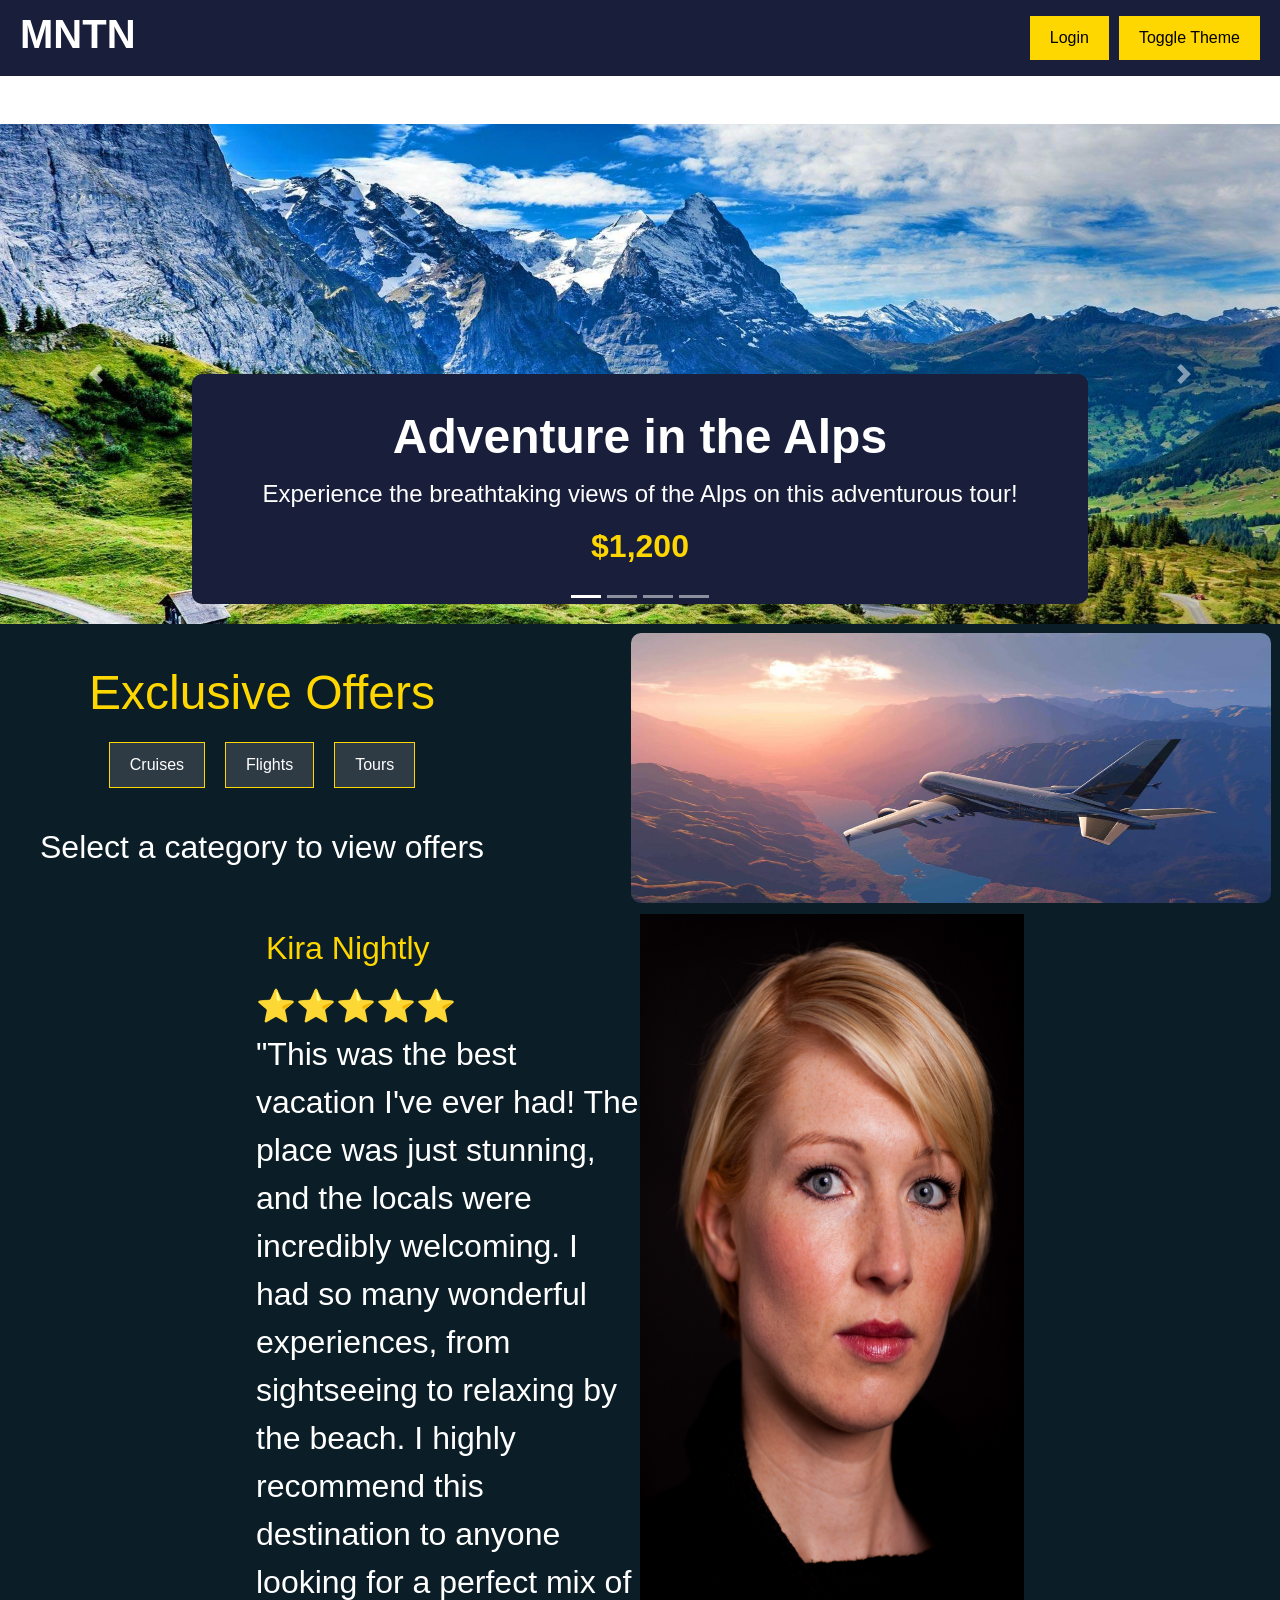
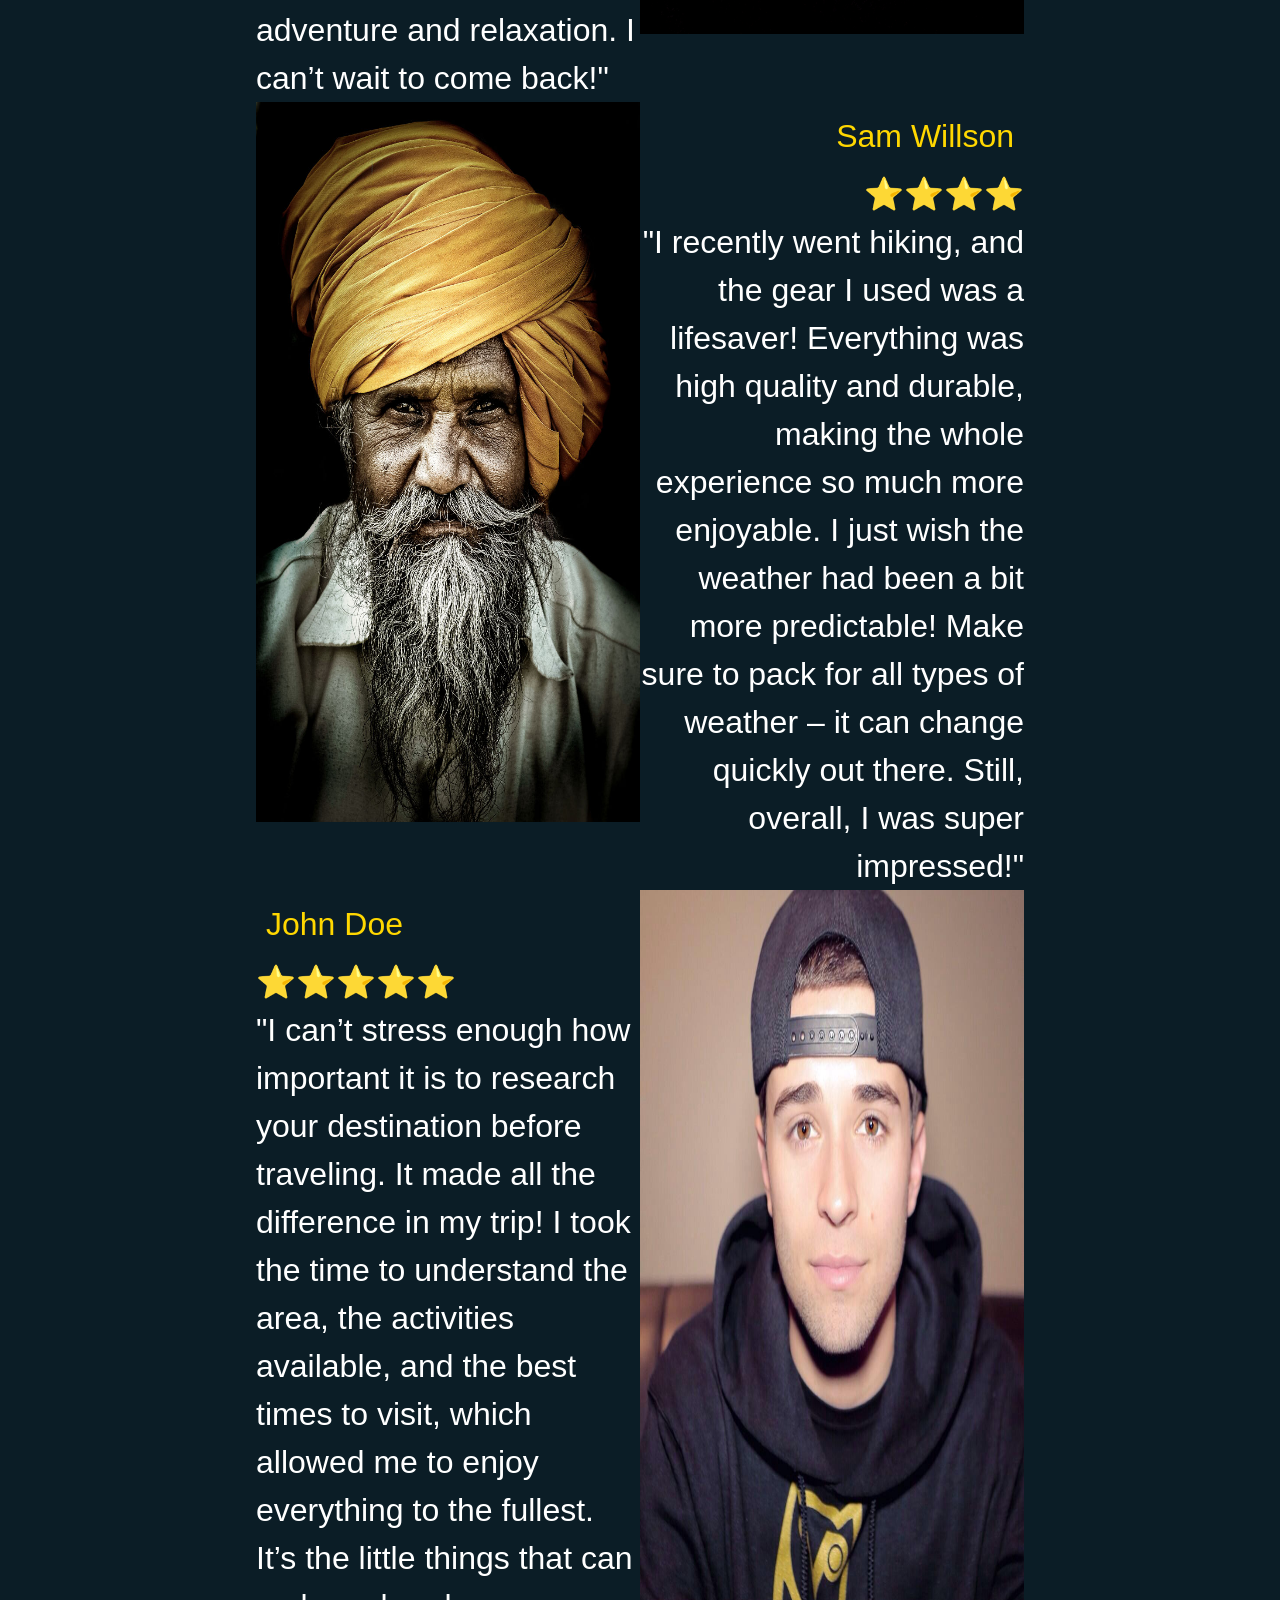
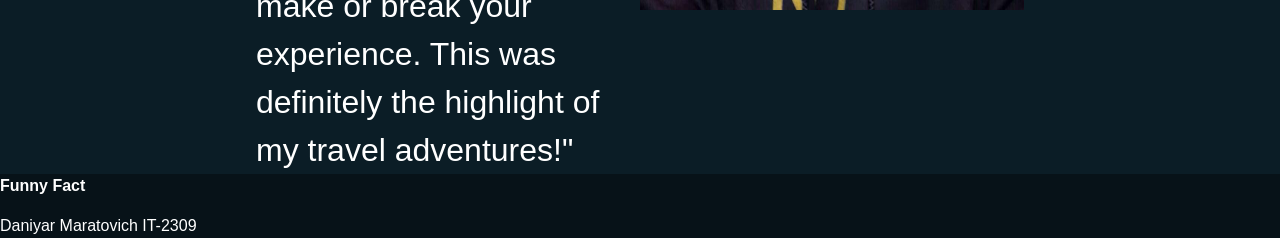
<file: basic/about.html>
<!DOCTYPE html>
<html lang="en">

<head>
  <meta charset="UTF-8">
  <meta name="viewport" content="width=device-width, initial-scale=1.0">
  <title>Offers</title>
  <link rel="stylesheet" href="./about.css">
  <link href="https://stackpath.bootstrapcdn.com/bootstrap/4.5.2/css/bootstrap.min.css" rel="stylesheet">
</head>

<body>
<header>
  <div class="header__row">
    <h1 style="font-weight: bold; color: white;">MNTN</h1>
    <div class="header-buttons" id="profile__content">
      <button id="loginButton" class="header-button">Login</button>
      <button id="themeToggle" class="header-button">Toggle Theme</button>
    </div>
  </div>
</header>

<main>
  <div class="mt-5">
    <!-- Bootstrap Carousel -->
    <div id="tourCarousel" class="carousel slide" data-ride="carousel">
      <!-- Indicators -->
      <ol class="carousel-indicators">
        <li data-target="#tourCarousel" data-slide-to="0" class="active"></li>
        <li data-target="#tourCarousel" data-slide-to="1"></li>
        <li data-target="#tourCarousel" data-slide-to="2"></li>
        <li data-target="#tourCarousel" data-slide-to="3"></li>
      </ol>

      <!-- Carousel Inner -->
      <div class="carousel-inner">
        <!-- Slide 1 -->
        <div class="carousel-item active">
          <img src="./img/tour1.jpg" class="d-block w-100" alt="Tour 1">
          <div class="carousel-caption d-flex justify-content-center align-items-center">
            <div class="caption-content">
              <h5>Adventure in the Alps</h5>
              <p>Experience the breathtaking views of the Alps on this adventurous tour!</p>
              <span class="price">$1,200</span>
            </div>
          </div>
        </div>
        <!-- Slide 2 -->
        <div class="carousel-item">
          <img src="./img/tour2.jpg" class="d-block w-100" alt="Tour 2">
          <div class="carousel-caption d-flex justify-content-center align-items-center">
            <div class="caption-content">
              <h5>Tropical Paradise</h5>
              <p>Relax on the beautiful beaches of the Caribbean and enjoy a tropical escape.</p>
              <span class="price">$1,500</span>
            </div>
          </div>
        </div>
        <!-- Slide 3 -->
        <div class="carousel-item">
          <img src="./img/tour3.jpg" class="d-block w-100" alt="Tour 3">
          <div class="carousel-caption d-flex justify-content-center align-items-center">
            <div class="caption-content">
              <h5>Cultural Tour in Japan</h5>
              <p>Explore the culture and history of Japan, from temples to high-tech cities.</p>
              <span class="price">$2,000</span>
            </div>
          </div>
        </div>
        <!-- Slide 4 -->
        <div class="carousel-item">
          <img src="./img/tour4.jpg" class="d-block w-100" alt="Tour 4">
          <div class="carousel-caption d-flex justify-content-center align-items-center">
            <div class="caption-content">
              <h5>Safari in Kenya</h5>
              <p>Witness the wildlife of Africa up close with an unforgettable safari adventure.</p>
              <span class="price">$3,000</span>
            </div>
          </div>
        </div>
      </div>

      <!-- Carousel Controls -->
      <a class="carousel-control-prev" href="#tourCarousel" role="button" data-slide="prev">
        <span class="carousel-control-prev-icon" aria-hidden="true"></span>
        <span class="sr-only">Previous</span>
      </a>
      <a class="carousel-control-next" href="#tourCarousel" role="button" data-slide="next">
        <span class="carousel-control-next-icon" aria-hidden="true"></span>
        <span class="sr-only">Next</span>
      </a>
    </div>
  </div>

  <div class="main__cotntent">


    <div class="offers" tabindex="0">
        <div class="offers__content">
            <div class="offers__header">
                <h4>Exclusive Offers</h4>
            </div>
            <div class="offers__tabs">
                <div id="cruiseButton" class="tabs__button">Cruises</div>
                <div id="flightsButton" class="tabs__button">Flights</div>
                <div id="toursButton" class="tabs__button">Tours</div>
            </div>
            <div id="offerContent" class="offers__list">
                <h2>Select a category to view offers</h2>
            </div>
        </div>
        <img id="offerThumbnail"   class="offers__image" src="./img/thumb1.jpg" alt="">
      </div>

      <section class="reverse options">
        <div class="option">
        
          <div class="options__content" id="review1">
            <div class="options__title">Kira Nightly</div>
            <div class="options__rating">⭐⭐⭐⭐⭐</div>
            <div class="options__text">
              "This was the best vacation I've ever had! The place was just stunning, and the locals were incredibly welcoming. I had so many wonderful experiences, from sightseeing to relaxing by the beach. I highly recommend this destination to anyone looking for a perfect mix of adventure and relaxation. I can’t wait to come back!"
            </div>
          </div>
          <div class="options__image">
            <img class="option__image" src="./img/person1.jpg" alt="Review image">
          </div>
        </div>
      
        <div class="option__middle">
          <div class="options__content" id="review2" style="text-align:right;">
            <div class="options__title">Sam Willson</div>
            <div class="options__rating">⭐⭐⭐⭐</div>
            <div class="options__text">
              "I recently went hiking, and the gear I used was a lifesaver! Everything was high quality and durable, making the whole experience so much more enjoyable. I just wish the weather had been a bit more predictable! Make sure to pack for all types of weather – it can change quickly out there. Still, overall, I was super impressed!"
            </div>
          </div>
          <div class="options__image">
            <img class="option__image" src="./img/person2.jpg" alt="Review image">
          </div>
        </div>
      
        <div class="option">
          <div class="options__content" id="review3">
            <div class="options__title">John Doe</div>
            <div class="options__rating">⭐⭐⭐⭐⭐</div>
            <div class="options__text">
              "I can’t stress enough how important it is to research your destination before traveling. It made all the difference in my trip! I took the time to understand the area, the activities available, and the best times to visit, which allowed me to enjoy everything to the fullest. It’s the little things that can make or break your experience. This was definitely the highlight of my travel adventures!"
            </div>
          </div>
          <div class="options__image">
            <img class="option__image"  src="./img/person3.jpg" alt="Review image">
          </div>
        </div>
      </section>


      
</main>

<footer style="color: white; background-color: #071218;">

  <div id="fact-container">
    <div class="fact__text" style="color: white; font-weight: bold;">

      Funny Fact 
    </div>
    <p id="fact" style="color: white;"></p>
</div>
  Daniyar Maratovich IT-2309
</footer>

<div id="signupPopup" class="popup" style="display: none;">
  <div class="popup-content">
    <span id="closeSignup" class="close-button">&times;</span>
    <h2>Input Your Data</h2>
    <form id="signupForm">
      <label for="signupUsername">Username:</label>
      <input type="text" id="signupUsername" name="username" required>
      
      <label for="signupEmail">Email:</label>
      <input type="email" id="signupEmail" name="email" required>
      <div id="emailError" class="error-message"></div>

      <label for="signupPassword">Password:</label>
      <input type="password" id="signupPassword" name="password" required>
      <div id="passwordError" class="error-message"></div>

      <button id="signupButton" type="submit">Sign Up</button>
    </form>
  </div>
</div>

<div id="loginPopup" class="popup" style="display: none;">
  <div class="popup-content">
    <span id="closeLogin" class="close-button">&times;</span>
    <h2>Login</h2>
    <form id="loginForm">
      <label for="loginEmail">Email:</label>
      <input type="email" id="loginEmail" name="email" required>

      <label for="loginPassword">Password:</label>
      <input type="password" id="loginPassword" name="password" required>
      <div id="loginError" class="error-message"></div>

      <button id="loginButton" type="submit">Login</button>
      <button id="signupToggle">Sign Up</button>
    </form>
  </div>
</div>

</div>
<script type="module" src="script.js" defer></script>
<script src="https://code.jquery.com/jquery-3.5.1.slim.min.js"></script>
<script src="https://cdn.jsdelivr.net/npm/@popperjs/core@2.5.2/dist/umd/popper.min.js"></script>
<script src="https://stackpath.bootstrapcdn.com/bootstrap/4.5.2/js/bootstrap.min.js"></script>
</body>
<script>
  const userData = JSON.parse(localStorage.getItem('loggedUser'));

  if(userData){
    document.getElementById("profile__content").innerHTML = `
    <div class="header-buttons" style="color:white">
      <button id="themeToggle" class="header-button">Toggle Theme</button>
      <div class="header__info">
        <a class ="info__name"href="./profile.html">
          ${ userData.username}
          </a>
  <div class="info__email">
    ${ userData.email}
  </div>
    </div>

    `
  
  }
  

</script>
</html>
</file>
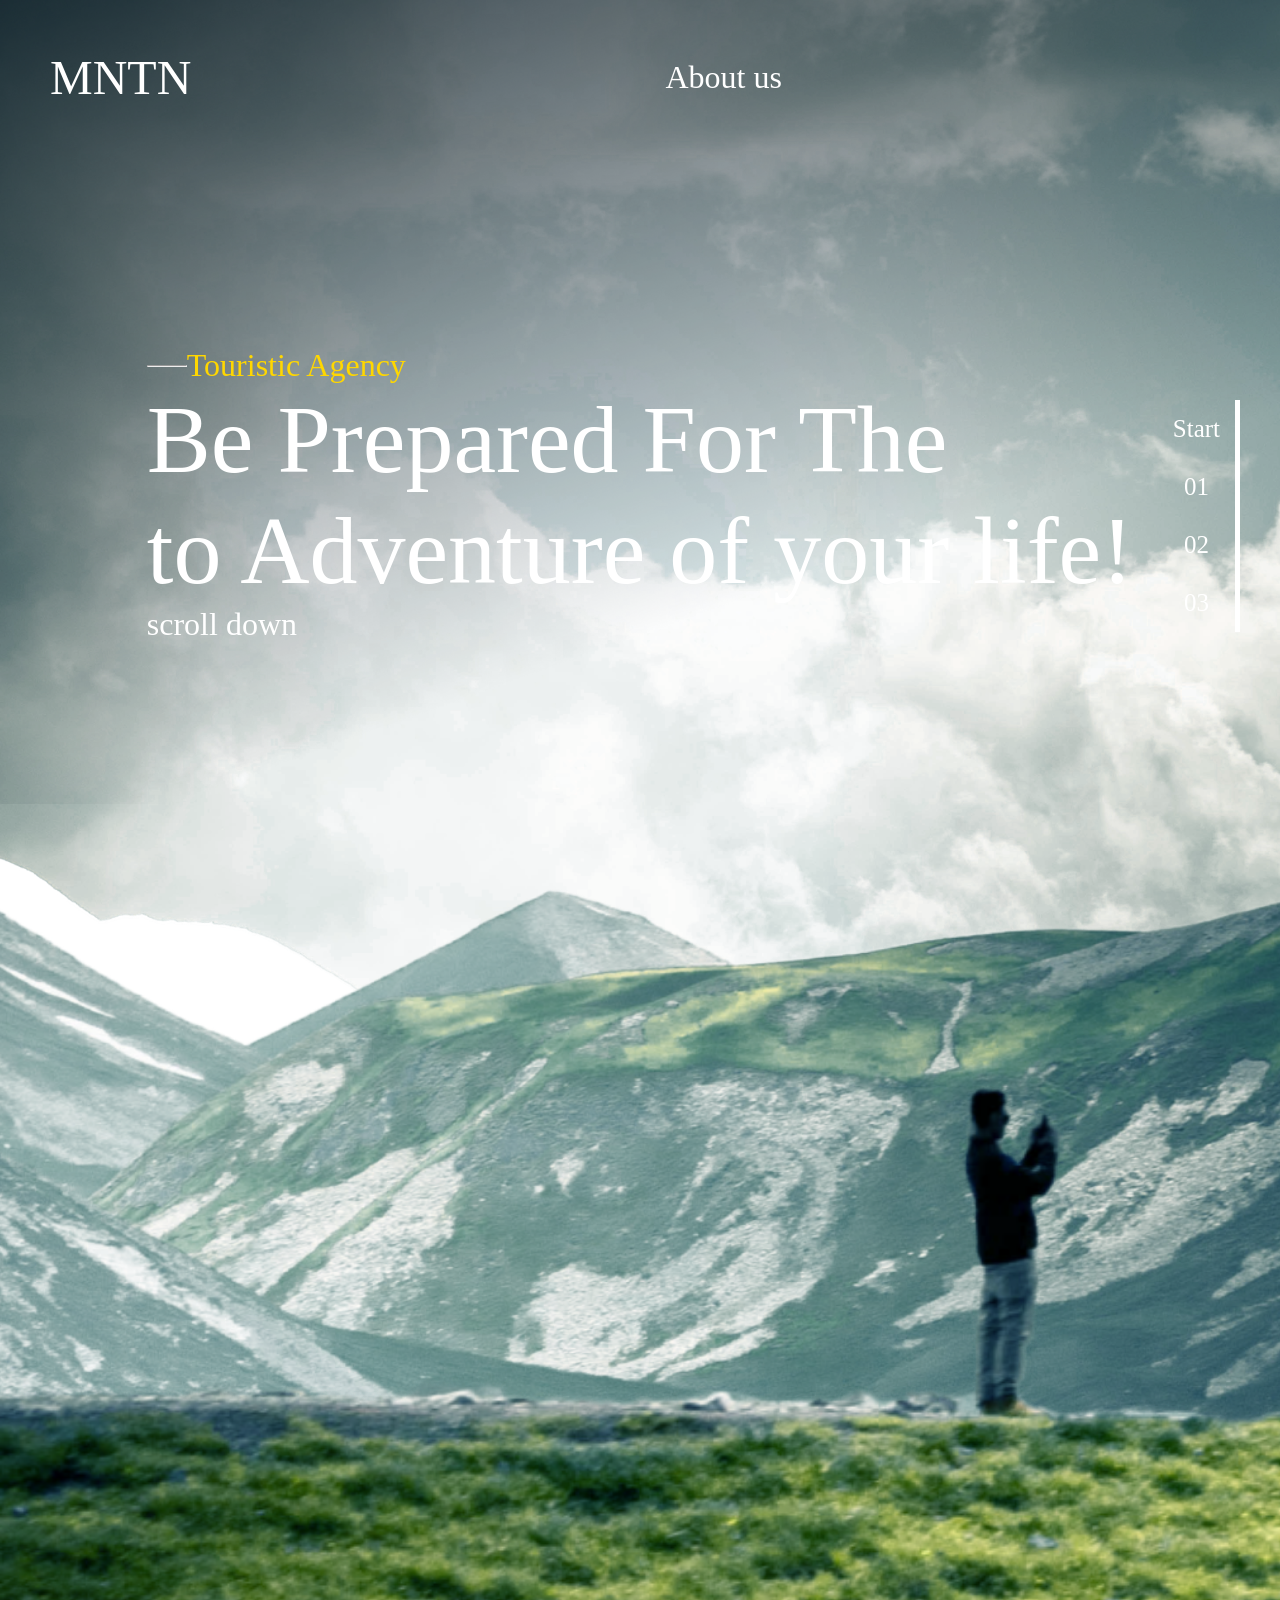
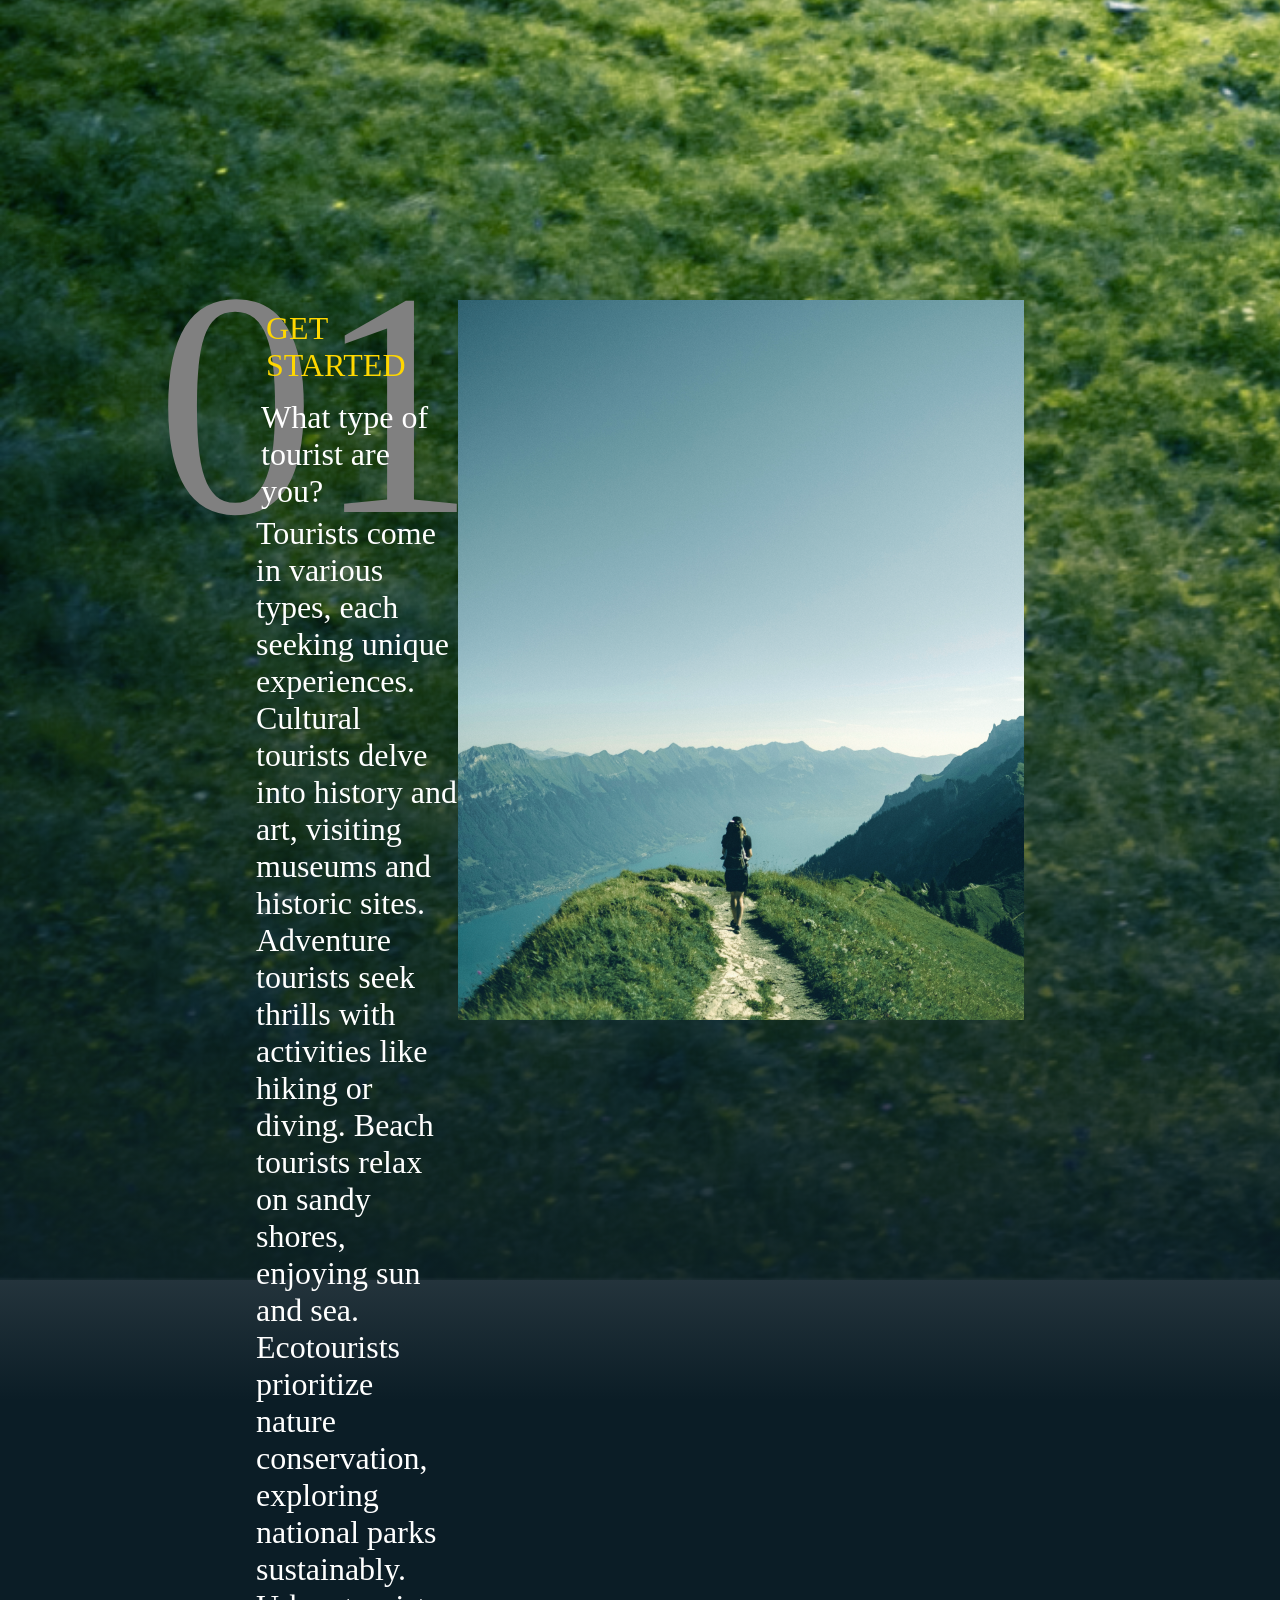
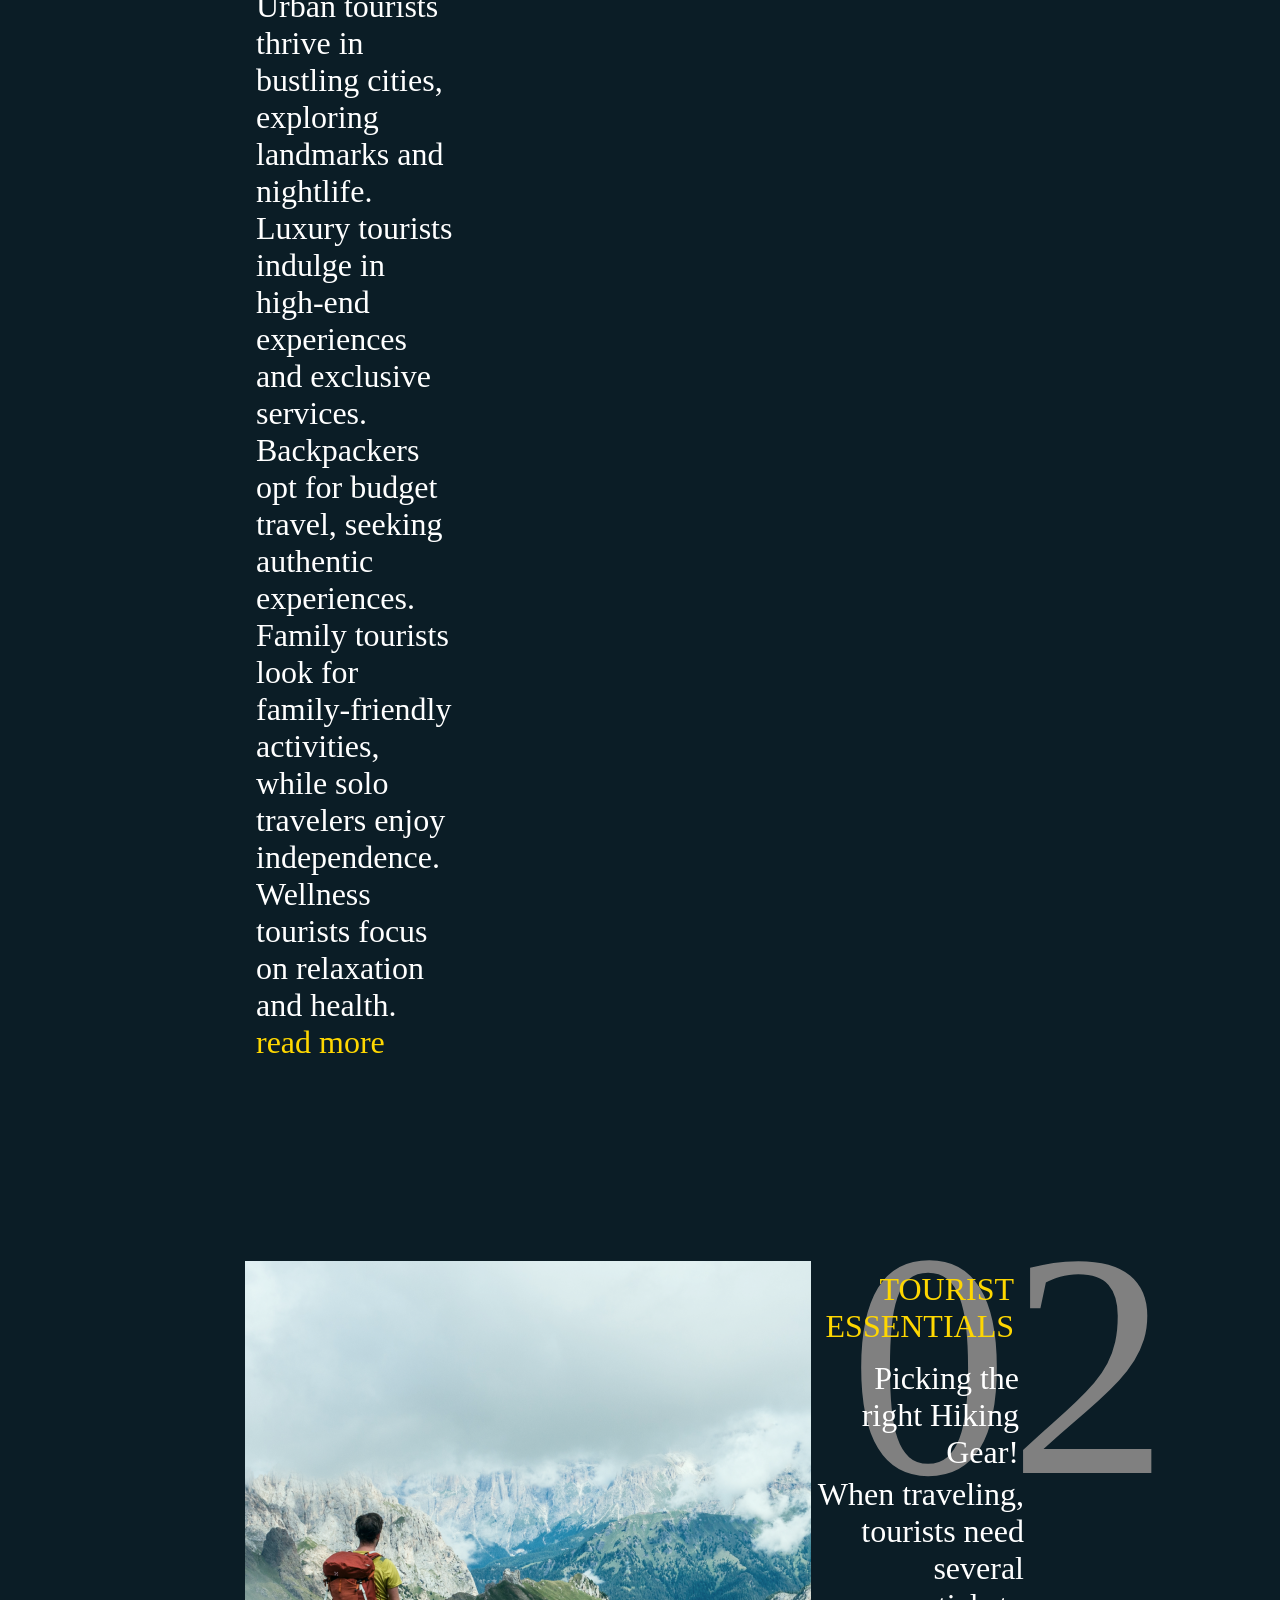
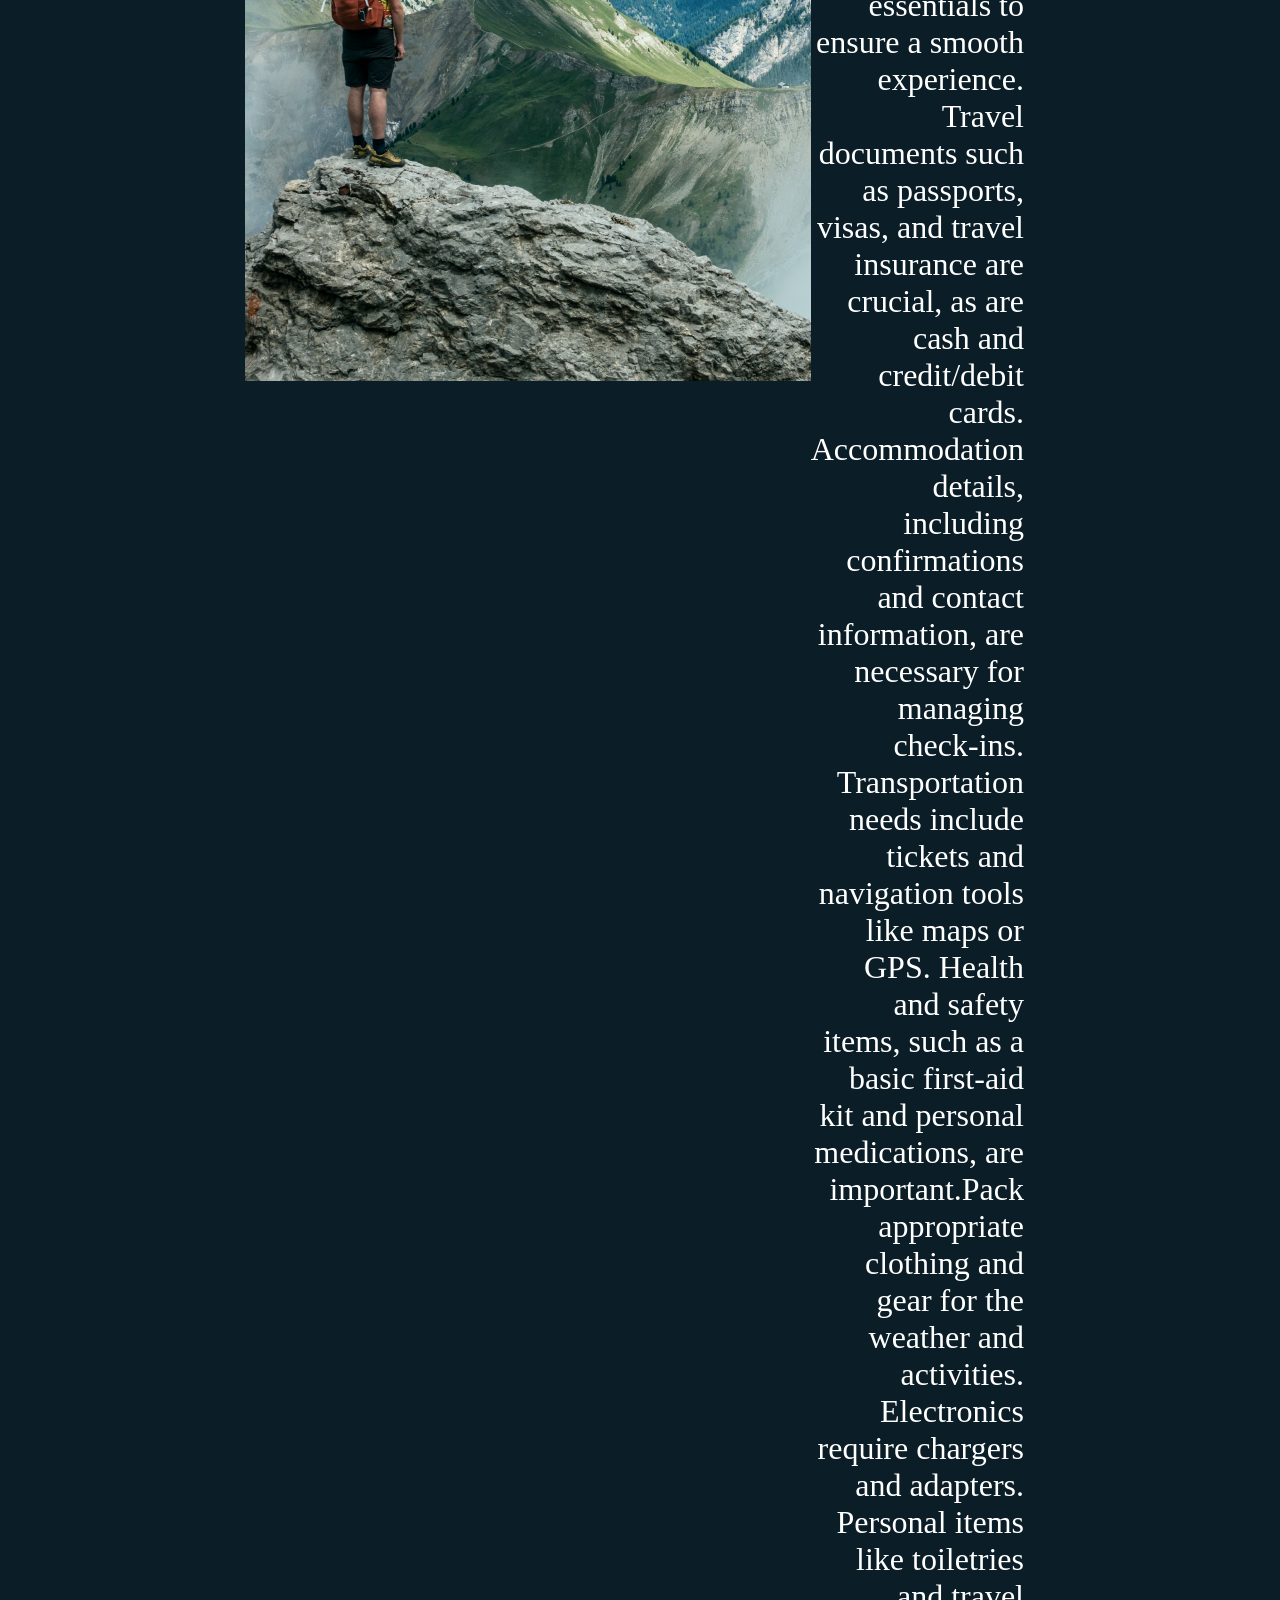
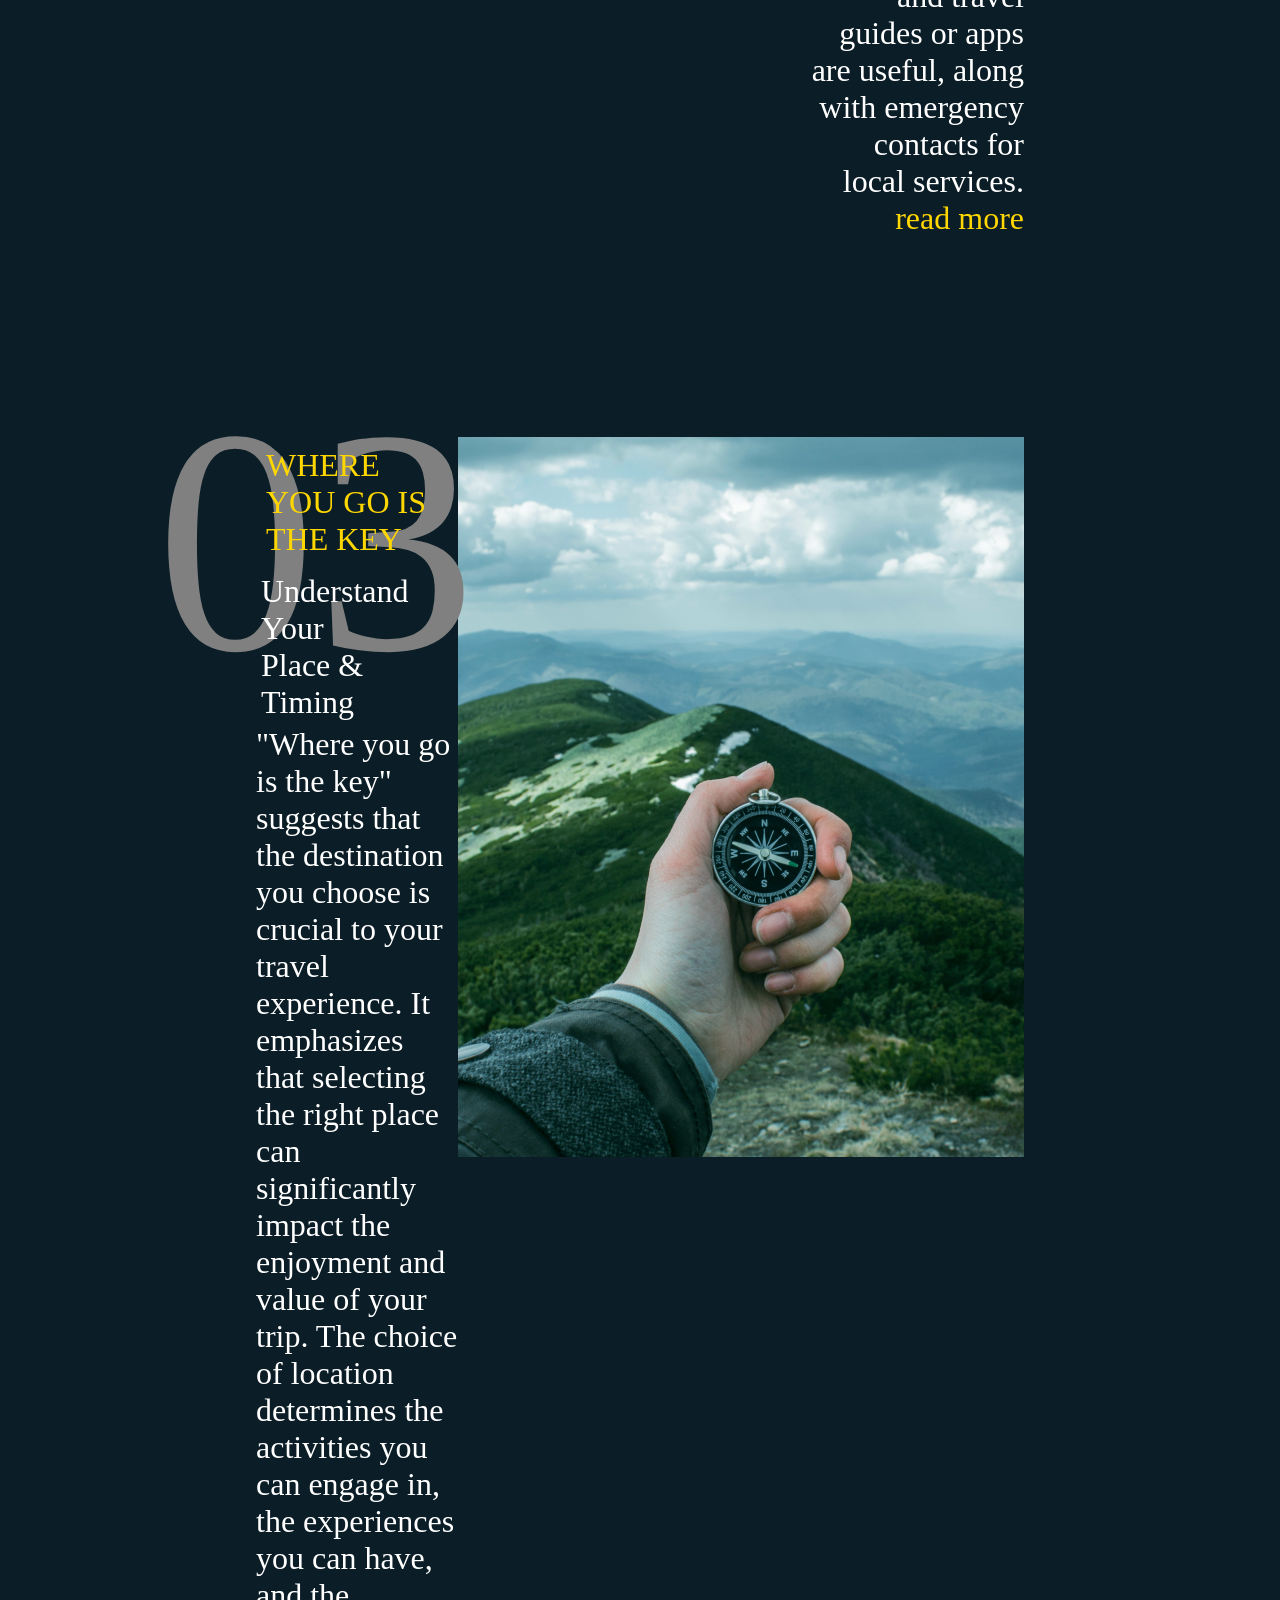
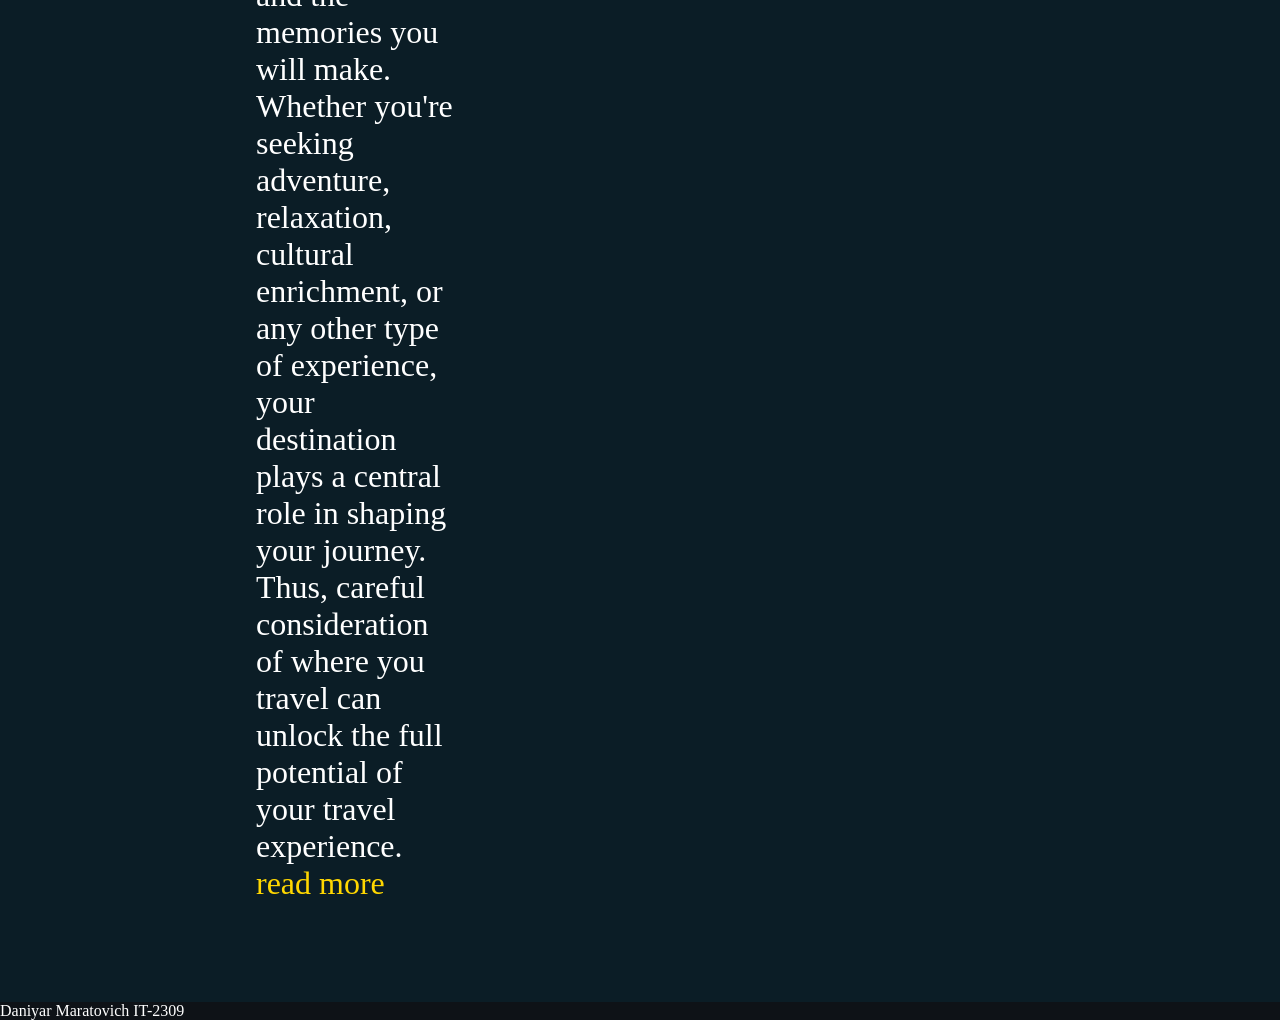
<file: basic/main.html>
<html>

<head>
  <title> Site </title>
  <link rel="stylesheet" type="text/css" href="./style.css" />
</head>

<body>
  <header id="redButton">
    <div class="logo">
      MNTN
    </div>
    
    <nav class="nav" style="margin: 0 auto;">
      <a id="redButton" href="./about.html" class="nav__element">
        About us
      </a>    
    </nav>
  
  </header>
  <main>
    <section class="preview">
      <div class="theme sky" src="./img/HG.png">
        <img src="./img/BG Hero.png" alt="" style="width: 100%;">
      </div>
      <div class="theme mountains" src="./img/MG.png"></div>
      <img class="theme plane" src="./img/VG.png">
      <div class="slogan">
        <div class="slogan__content">
          <div class="slogan__small">
            <hr class="slogan_hr"> Touristic Agency
          </div>
          <div class="slogan__big">
            Be Prepared For The <br> to Adventure of your life!
            
          </div>
          <div class="slogan__arrow">
            scroll down
          </div>
        </div>
      </div>
      <div class="slider">
        <div class="slider__element" id="One">
          Start
        </div>
        <div class="slider__element" id="Two">
          01
        </div>
        <div class="slider__element" id="Three">
          02
        </div>
        <div class="slider__element" id="Four">
          03
        </div>
      </div>
    </section>
    <section class="reverse options">
      <div class="option">
        <div class="options__number">
          01
        </div>
        <div class="options__content" id="1">
          <div class="options__title ">GET STARTED</div>
          <div class="options__heading">What type of tourist are you?</div>
          <div class="options__text">
            Tourists come in various types, each seeking unique experiences. Cultural tourists delve into history and
            art, visiting museums and historic sites. Adventure tourists seek thrills with activities like hiking or
            diving. Beach tourists relax on sandy shores, enjoying sun and sea. Ecotourists prioritize nature
            conservation, exploring national parks sustainably. Urban tourists thrive in bustling cities, exploring
            landmarks and nightlife. Luxury tourists indulge in high-end experiences and exclusive services. Backpackers
            opt for budget travel, seeking authentic experiences. Family tourists look for family-friendly activities,
            while solo travelers enjoy independence. Wellness tourists focus on relaxation and health.
          </div>
          <div class="options__footer">read more</div>
        </div>
        <div class="options__image">
          <img src="./img/01.png" alt="
          Sorry something is definetly gone wrong
          ">
        </div>
      </div>
      <div class="option__middle">
        <div class="options__number__middle">02</div>
        <div class="options__content" id="2" style="text-align:right;">
          <div class="options__title ">TOURIST ESSENTIALS</div>
          <div class="options__heading">Picking the right Hiking Gear!</div>
          <div class="options__text">
            When traveling, tourists need several essentials to ensure a smooth experience. Travel documents such as
            passports, visas, and travel insurance are crucial, as are cash and credit/debit cards. Accommodation
            details, including confirmations and contact information, are necessary for managing check-ins.
            Transportation needs include tickets and navigation tools like maps or GPS. Health and safety items, such as
            a basic first-aid kit and personal medications, are important.Pack appropriate clothing and gear for the
            weather and activities. Electronics require chargers and adapters. Personal items like toiletries and travel
            guides or apps are useful, along with emergency contacts for local services.
          </div>
          <div class="options__footer">read more</div>
        </div>
        <div class="options__image">
          <img src="./img/01(1).png" alt="
          Sorry something is definetly gone wrong">
        </div>
      </div>
      <div class="option">
        <div class="options__number">03</div>
        <div class="options__content" id="3">
          <div class="options__title ">WHERE YOU GO IS THE KEY</div>
          <div class="options__heading">Understand Your <br> Place & Timing</div>
          <div class="options__text">
            "Where you go is the key" suggests that the destination you choose is crucial to your travel experience. It
            emphasizes that selecting the right place can significantly impact the enjoyment and value of your trip. The
            choice of location determines the activities you can engage in, the experiences you can have, and the
            memories you will make. Whether you're seeking adventure, relaxation, cultural enrichment, or any other type
            of experience, your destination plays a central role in shaping your journey. Thus, careful consideration of
            where you travel can unlock the full potential of your travel experience.
          </div>
          <div class="options__footer">read more</div>
        </div>
        <div class="options__image">
          <img src="./img/01(2).png" alt=" Sorry something is definetly gone wrong">
        </div>
      </section>
      <section>
        
      </section>
    </main>
    
    <footer>
      Daniyar Maratovich IT-2309
  </footer>
</body>
<script src="./main.js"></script>

</html>
</file>
<file: basic/about.css>
:root {
  --bg-color: #0b1d26;
  --text-color: white;
}

.light-mode {
  --bg-color: white;
  --text-color: black;
}

html {
  background-color: var(--bg-color);
}

body {
  background-color: var(--bg-color);
  color: var(--text-color);
  margin: 0;
  font-family: Arial, sans-serif;
}

main {
  display: flex;
  flex-grow: 1;
  background-color: var(--bg-color);
}

footer {
  display: flex;
  flex-grow: 0;
  background-color: var(--bg-color);
}

.offers {
  display: flex;
  flex-direction: row;
  justify-content: space-between;
}

.offers__image {
  height: 30vh;
  width:50vw ;
  margin: 1vh;
  border-radius: 10px;
}

.offers__content {
  display: flex;
  flex-direction: column;
  align-items: center;
  justify-content: center;
  padding: 40px;
  color: var(--text-color);
  text-align: center;
}

.offers__header h4 {
  font-size: 3rem;
  margin-bottom: 20px;
  color: gold;
}

.offers__tabs {
  display: flex;
  justify-content: center;
  gap: 20px;
  margin-bottom: 40px;
}

.tabs__button {
  padding: 10px 20px;
  background-color: #2e3b45;
  color: var(--text-color);
  cursor: pointer;
  border: 1px solid gold;
  transition: transform 0.3s ease, background-color 0.3s ease;
}

.tabs__button:hover {
  background-color: gold;
  color: black;
  transform: scale(1.1);
}

.offers__list {
  display: grid;
  grid-template-columns: repeat(auto-fit, minmax(300px, 1fr));
  gap: 20px;
}

.card {
  background-color: #1a242d;
  border-radius: 10px;
  padding: 20px;
  color: black;
  box-shadow: 0 4px 6px rgba(0, 0, 0, 0.2);
  transition: transform 0.3s ease, box-shadow 0.3s ease;
}

.card:hover {
  transform: scale(1.05);
  box-shadow: 0 8px 12px rgba(0, 0, 0, 0.4);
}

.card h3 {
  font-size: 1.5rem;
  color: gold;
  margin-bottom: 10px;
}

.card p {
  font-size: 1rem;
  line-height: 1.5;
}

/* Header Row */
.header__row {
  display: flex;
  flex-direction: row;
  justify-content: space-between;
  align-items: center;
  padding: 10px 20px;
  background-color: #191e3b;
}

.carousel-caption {
  top: 50%;
  display: flex;
  text-align: center;
  background-color: #191e3b;
  color: var(--text-color);
  border-radius: 10px;
}

.caption-content {}

.carousel-caption h5 {
  font-size: 3rem;
  font-weight: bold;
}

.carousel-caption p {
  font-size: 1.5rem;
  margin: 10px 0;
}

.price {
  display: block;
  font-size: 2rem;
  font-weight: bold;
  margin-top: 10px;
  color: #FFD700;
}

.carousel-item img {
  object-fit: cover;
  height: 500px;
  width: 100%;
}

/* Banner */
.banner {
  background-color: #191e3b;
  width: 15vw;
  border-radius: 50px;
  font-size: 1vh;
  color: var(--text-color);
}

.banner__content {}

.carousel-caption {
  display: flex;
  margin: auto;
}

/* Header Buttons */
.header-buttons {
  display: flex;
  gap: 10px;
}

.header-button {
  padding: 10px 20px;
  background-color: gold;
  color: black;
  border: none;
  cursor: pointer;
  transition: transform 0.3s ease;
}

.header-button:hover {
  transform: scale(1.1);
}

/* Popup Styles */
.popup {
  position: fixed;
  top: 0;
  left: 0;
  width: 100vw;
  height: 100vh;
  display: flex;
  margin: 0 auto;
  background-color: rgba(0, 0, 0, 0.5);
  z-index: 1000;
}

.popup.hidden {
  display: none;
}

.popup-content {
  margin: auto;
  background-color: var(--bg-color);
  color: var(--text-color);
  padding: 20px;
  border-radius: 10px;
  width: 300px;
  text-align: center;
  box-shadow: 0px 4px 6px rgba(0, 0, 0, 0.3);
}

.close {
  position: absolute;
  top: 10px;
  right: 10px;
  font-size: 20px;
  font-weight: bold;
  cursor: pointer;
}

/* Form Styles */
form {
  display: flex;
  flex-direction: column;
  gap: 10px;
}

form label {
  text-align: left;
}

form input {
  padding: 8px;
  border-radius: 5px;
  border: 1px solid #ccc;
}

form button {
  padding: 10px;
  background-color: gold;
  color: black;
  border: none;
  cursor: pointer;
}

form button:hover {
  background-color: darkgoldenrod;
}

.error-message {
  color: red;
  font-size: 0.9rem;
  margin-top: 5px;
}

/* Profile Page Styles */
#profileName, #profileEmail, #profilePhone {
  font-size: 1.2rem;
  margin-bottom: 10px;
}

/* Dark mode and light mode styles */
.light-mode {
  --bg-color: white;
  --text-color: black;
}

html {
  background-color: var(--bg-color);
}

body {
  background-color: var(--bg-color);
  color: var(--text-color);
}

/* Profile Page */
.profile-page {
  background-color: var(--bg-color);
  padding: 20px;
  color: var(--text-color);
}

.profile-info {
  margin-top: 20px;
}

.profile-info h3 {
  font-size: 2rem;
}

.profile-info p {
  font-size: 1.2rem;
}

/* Logout Button Styles */
#logoutButton {
  padding: 10px 20px;
  background-color: gold;
  color: black;
  border: none;
  cursor: pointer;
  transition: transform 0.3s ease;
}

#logoutButton:hover {
  transform: scale(1.1);
}



/*////////////////////*/

.options {
  background-image: linear-gradient(rgba(0, 0, 0, 0),  var(--theme), var(--theme), var(--theme), var(--theme), var(--theme), var(--theme));
  display: flex;
  flex-direction: column;
  justify-content: center;
  align-items: center;
  margin_top: 20px;
  z-index: 10;
  color: white
}


.option {
  position: relative;
  margin: 100 auto;
  display: flex;
  flex-direction: row;
  width: 60%;
  height: 20%;
  justify-content: space-between;
}



.option__middle {
  position: relative;
  margin: 100 auto;
  display: flex;
  flex-direction: row-reverse;
  width: 60%;
  height: 20%;
  justify-content: space-between;
}

.options__content {
  z-index: 0;
  display: flex;
  justify-content: center;
  align-items: left;
  flex-direction: column;
  font-size: 200%;
}

.options__title {

  color: gold;
  font-size: 100%;
  margin: 10px;
}

.options__heading {
  margin: 5px;
}

.options__number {
  z-index: 0;
  position: absolute;
  font-size: 2000%;
  color: gray;
  left: -100;
  top: -80;

}

.options__number__middle {
  position: absolute;
  font-size: 2000%;
  color: gray;
  right: -145;
  top: -80;
}

.number__wrap {
  display: flex;
  animation-name: number;
  animation-duration: 20s;
  animation-iteration-count: infinite;
}

.options__footer {
  color: gold
}

.option__image{
  z-index: 5;
  width: 30vw;
  height: 80vh;
}

@media (max-width: 1200px) {
  

  .carousel-item img {
    height: 400px;
  }

  .offers__image {
    width: 80%;
  }
}

@media (max-width: 768px) {


  .tabs__button {
    font-size: 0.8rem;
    padding: 8px 16px;
  }

  .carousel-item img {
    height: 300px;
  }

  .offer-card {
    width: 100%;
    margin: 10px 0;
  }

  .options__content {
    font-size: 1.2rem;
  }

  .banner__content {
    font-size: 1.2rem;
  }

  .profile-info h3 {
    font-size: 1.5rem;
  }
}

@media (max-width: 480px) {
 
  .carousel-item img {
    height: 250px;
  }

  .offers__image {
    width: 100%;
  }

  .carousel-caption h5 {
    font-size: 1.5rem;
  }

  .tabs__button {
    padding: 6px 12px;
  }

  .offers__content {
    padding: 20px;
  }

  .profile-info h3 {
    font-size: 1.2rem;
  }
}
</file>
<file: basic/style.css>
@keyframes number {
  0% {
    right: 0px;
    bottom: 0px
  }

  25% {
    right: 15px;
    bottom: 15px
  }

  50% {
    right: 0px;
    bottom: 100px
  }

  75% {
    right: -100px;
    bottom: 0px
  }

  100% {
    right: 0px;
    bottom: 0px
  }
}

:root {
  --theme: #0B1D26;
}


* {
  box-sizing: border-box;
}

html,
body {
  margin: 0;
  padding: 0;
}

header {

  margin: 50px;
  display: flex;
  flex-grow: 0;
  flex-direction: row;
  position: absolute;
  width: 95%;
  color: white;

}

footer {
  background-color: #0e1217;
  color: white;
}

.reverse {
  flex-direction: row-reverse;
}

.account {
  font-size: 200%;
}

.logo {
  font-size: 300%;
}

main {
  flex-grow: 1;

}

.theme {
  position: absolute;
  min-width: 100%;
  min-height: 100%;
  z-index: -999999999;
  background-repeat: no-repeat;
  background-size: cover;
}

.sky {
  top: 0;
  background-attachment: fixed;
  background-blend-mode: darken;
  background-image: url(./img/HG.png);
}

.mountains {
  top: 40%;
  background-image: url(./img/MG.png);
  background-position: center;
}

.plane {
  top: 60%;

}

.nav {
  display: flex;
  flex-direction: row;
  justify-content: center;
  align-items: center;
}

.nav__element {
  text-decoration: none;
  color: white;
  margin-right: 10px;
  font-size: 200%;
}

.preview {
  height: 1800px;
  justify-content: space-between;
  display: flex;
  flex-direction: row;
  position: relative;
}

.slogan {
  height: 55%;
  justify-content: center;
  flex-direction: column;
  margin: 0 auto;
  display: flex;
}

.slogan_hr {
  display: flex;
  align-items: center;
  color: gold;
  width: 40px;
  height: 1px;
  margin: 0;
  background-color: gold;
}

.slogan__small {
  display: flex;
  flex-direction: row;
  color: gold;
  width: 316px;
  justify-content: left;
  align-items: center;
  font-size: 200%;
}

.slogan__big {
  font-size: 600%;
  color: white;
}

.slogan__arrow {
  color: white;
  font-size: 200%;
}

.socials {
  display: flex;
  justify-content: center;
  align-items: center;
  height: 30%;
}

.slider {
  top: 400px;
  right: 40px;
  display: flex;
  flex-direction: column;
  position: fixed;
  font-size: 25px;

}

.options {
  background-image: linear-gradient(rgba(0, 0, 0, 0),  var(--theme), var(--theme), var(--theme), var(--theme), var(--theme), var(--theme));
  display: flex;
  flex-direction: column;
  justify-content: center;
  align-items: center;
  margin_top: 20px;
  z-index: 10;
  color: white
}

.about {

  display: flex;
  flex-direction: column;
}

.option {
  position: relative;
  margin: 100 auto;
  display: flex;
  flex-direction: row;
  width: 60%;
  height: 20%;
  justify-content: space-between;
}

.option__middle {
  position: relative;
  margin: 100 auto;
  display: flex;
  flex-direction: row-reverse;
  width: 60%;
  height: 20%;
  justify-content: space-between;
}

.options__content {
  z-index: 0;
  display: flex;
  justify-content: center;
  align-items: left;
  flex-direction: column;
  font-size: 200%;
}

.options__title {

  color: gold;
  font-size: 100%;
  margin: 10px;
}

.options__heading {
  margin: 5px;
}

.options__number {

  position: absolute;
  font-size: 2000%;
  color: gray;
  left: -100;
  top: -80;

}

.options__number__middle {
  position: absolute;
  font-size: 2000%;
  color: gray;
  right: -145;
  top: -80;
}

.number__wrap {
  display: flex;
  animation-name: number;
  animation-duration: 20s;
  animation-iteration-count: infinite;
}

.options__footer {
  color: gold
}

.slider__element {
  border-right: solid 5px;
  padding: 15px;
  height: 50%;
  text-align: center;
  color: white;
}
</file>
